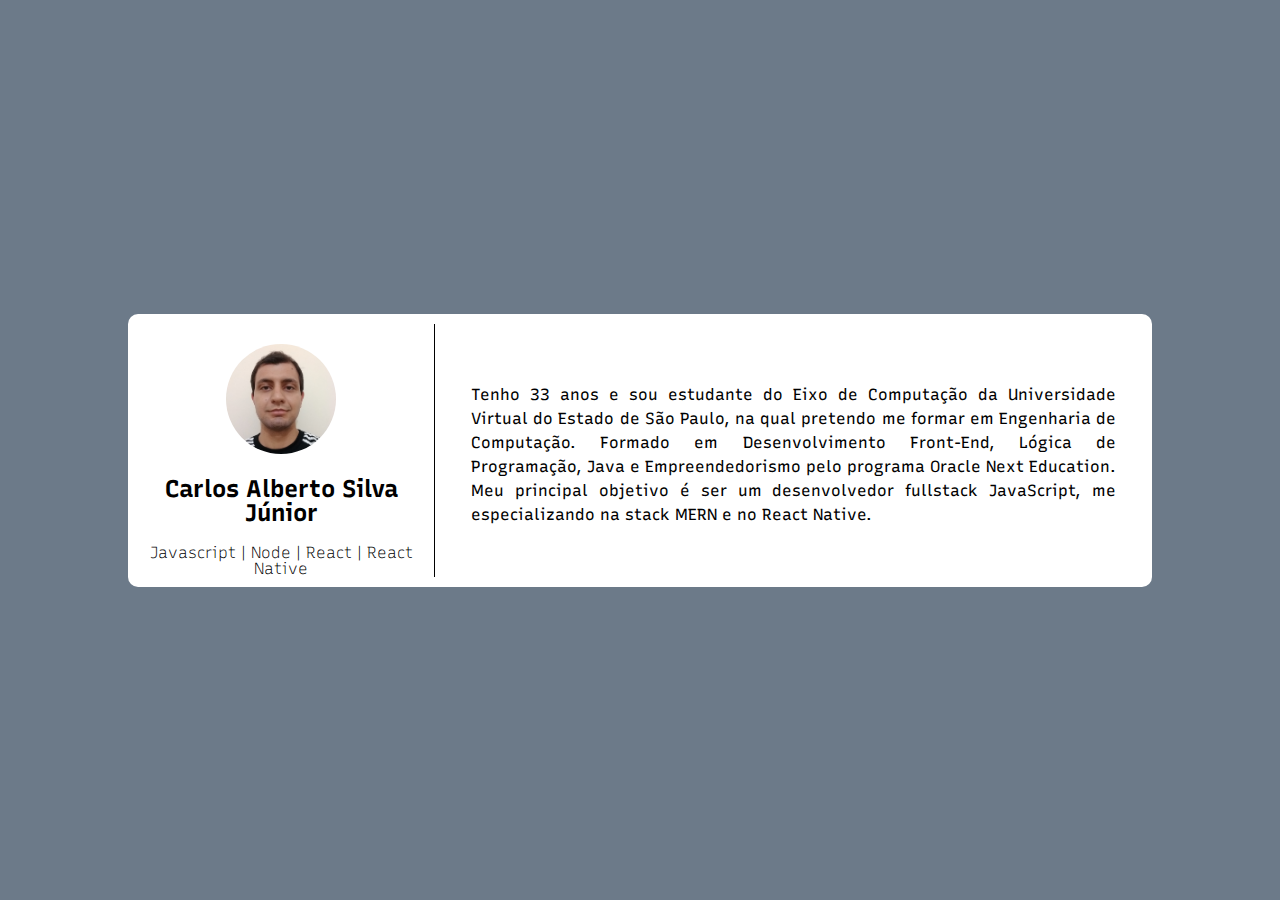
<file: index.html>
<!DOCTYPE html>
<html lang="pt-br">
<head>
    <meta charset="UTF-8">
    <meta name="viewport" content="width=device-width, initial-scale=1.0">
    <title>Carlos Alberto Silva Júnior</title>
    <link rel="stylesheet" href="./css/reset.css">
    <link rel="stylesheet" href="./css/estilo.css">
    <link href="https://fonts.googleapis.com/css2?family=Recursive:wght@300;400;700&display=swap" rel="stylesheet">
</head>
<body>
    <div class="container">
        <div class="box">
            <header class="header">
                <div class="meuNomeImagem">
                    <img src="./img/IMG_20200220_200325856.jpg" alt="Eu" class="minhaImagem">
                    <h1 class="titulo">Carlos Alberto Silva Júnior</h1>
                    <h2 class="skills">Javascript | Node | React | React Native</h2>
                </div>
                <div class="dados">
                    <p class="descricao">Tenho <span class="anos"></span> anos e sou estudante do Eixo de Computação da Universidade Virtual do Estado de São Paulo, na qual pretendo me formar em Engenharia de Computação. Formado em Desenvolvimento Front-End, Lógica de Programação, Java e Empreendedorismo pelo programa Oracle Next Education. Meu principal objetivo é ser um desenvolvedor fullstack JavaScript, me especializando na stack MERN e no React Native.</p>
                </div>                
            </header>
        </div>
    </div>
    <script src="./js/main.js"></script>
</body>
</html>
</file>
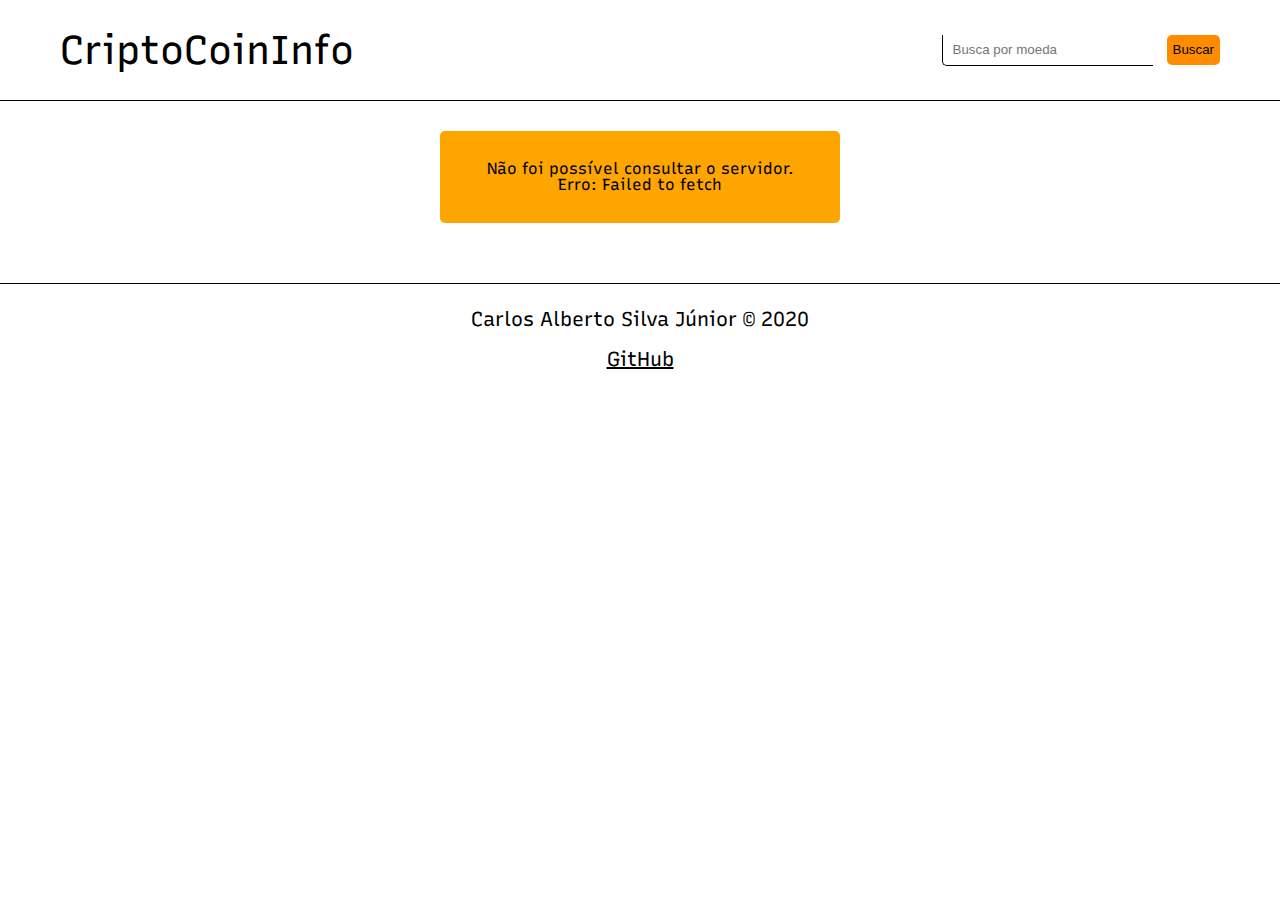
<file: criptocoininfo/index.html>
<!DOCTYPE html>
<html lang="pt-br">
  <head>
    <meta charset="UTF-8" />
    <meta name="viewport" content="width=device-width, initial-scale=1.0" />
    <title>CriptoCoinInfo</title>
    <link rel="stylesheet" href="./css/reset.css" />
    <link rel="stylesheet" href="./css/estilo.css" />
    <link rel="stylesheet" href="./css/media.css" />
    <link
      href="https://fonts.googleapis.com/css2?family=Recursive:wght@400;800&display=swap"
      rel="stylesheet"
    />
  </head>
  <body>
    <header id="header">
      <h1>CriptoCoinInfo</h1>
      <div id="pesquisa">
        <form id="form">
          <input type="text" placeholder="Busca por moeda" id="inputBusca" />
          <button type="submit" id="btn">Buscar</button>
        </form>
      </div>
    </header>
    <main>
      <div class="busca">
        <div class="aviso"></div>
        <a href="#" id="fechar">Fechar</a>
      </div>
      <div id="coins"></div>
      <script src="./js/listeners.js"></script>
      <script src="./js/api.js"></script>
      <script src="./js/api.js"></script>
    </main>
    <footer id="footer">
      <p class="autor">Carlos Alberto Silva Júnior &copy; 2020</p>
      <p>
        <a href="https://github.com/casjunior93" class="linkAutor">GitHub</a>
      </p>
    </footer>
  </body>
</html>
</file>
<file: css/estilo.css>
.container {
   width: 100vw;
   height: 100vh;
   background: #6C7A89;
   display: flex;
   flex-direction: row;
   justify-content: center;
   align-items: center
}

.box {
    width: 1024px;
    background: #fff;
    border-radius: 10px;
}

.header {
    display: flex;
    flex-wrap: wrap;
    justify-content: space-between;
    align-items: center;
    
}

.meuNomeImagem {
    width: 30%;
    min-width: 200px;
    border-right: 1px solid black;
    margin-top: 10px;
    margin-bottom: 10px;
    text-align: center;
    box-sizing: border-box;
}

.minhaImagem {
    width: 150px;
    height: 150px;
    border-radius: 50%;
    padding: 20px;
    margin: 0 auto;
    box-sizing: border-box;
}

.titulo {
    font-size: 1.5em;
    font-weight: 700;
    font-family: 'Recursive', sans-serif;
}

.skills {
    margin-top: 20px;
    font-weight: 300;
    font-family: 'Recursive', sans-serif;
}

.dados {
    display: flex;
    width: 70%;
    margin-top: 10px;
    box-sizing: border-box;
    text-align: justify;
    box-sizing: border-box;
}

.descricao {
    width: 90%;
    margin: 0 auto;
    font-weight: 400;
    font-family: 'Recursive', sans-serif;
    line-height: 1.5em;
}

.cert {
    width: 30px;
}
</file>
<file: criptocoininfo/css/estilo.css>
#header {
  display: flex;
  flex-wrap: wrap;
  justify-content: space-between;
  align-items: center;
  border-bottom: 1px solid black;
  margin-bottom: 30px;
  padding: 30px;
}

#header h1 {
  margin-left: 30px;
  font-style: 800;
  font-size: 40px;
  font-family: "Recursive", sans-serif;
}

#pesquisa {
  display: flex;
  margin-right: 30px;
}

input {
  width: 200px;
  height: 30px;
  border-left: 1px solid black;
  border-bottom: 1px solid black;
  border-right: 0;
  border-top: 0;
  border-radius: 0 0 0 5px;
  padding: 0 0 0 10px;
  margin-right: 10px;
}
button {
  height: 30px;
  background: darkorange;
  border: 0;
  border-radius: 5px;
}

.busca {
  display: none;
  width: 400px;
  margin: 0 auto;
  border: 0;
  border-radius: 5px;
  background: orange;
  padding: 20px;
  margin-bottom: 30px;
  text-align: center;
  box-sizing: border-box;
}

.resultadoBusca {
  font-style: 400;
  font-family: "Recursive", sans-serif;
  padding: 0px;
  line-height: 1.5em;
}

#fechar {
  text-decoration: underline;
  color: black;
  text-transform: uppercase;
}

#coins {
  display: grid;
  grid-template-columns: repeat(4, 1fr);
  grid-gap: 20px;
  max-width: 800px;
  margin: 0 auto;
}

p {
  padding: 10px;
  box-sizing: border-box;
  font-style: 400;
  font-family: "Recursive", sans-serif;
}

.media {
  flex: 1 1 200px;
  border-radius: 0 0 0 10px;
  padding: 10px;
  -webkit-box-shadow: 0px 7px 0px rgba(50, 50, 50, 0.55);
  -moz-box-shadow: 0px 7px 0px rgba(50, 50, 50, 0.55);
  box-shadow: 0px 0px 10px rgba(50, 50, 50, 0.55);
  min-width: 150px;
}

.media:hover {
  background: #000000;
  color: #ffffff;
}

#footer {
  border-top: 1px solid black;
  text-align: center;
  margin-top: 30px;
  width: 100%;
}

#footer p {
  font-size: 20px;
}

.autor {
  padding-top: 25px;
}

.linkAutor {
  text-decoration: underline;
  color: black;
}
</file>
<file: criptocoininfo/css/media.css>
@media (max-width: 830px) {
  #coins {
    grid-template-columns: repeat(3, 1fr);
    max-width: 95%;
    margin: 0 auto;
  }
}

@media (max-width: 700px) {
  #header {
    display: block;
    text-align: center;
    padding-bottom: 0;
  }
  #header h1 {
    margin-left: 0px;
  }
  #pesquisa {
    display: block;
    width: 300px;
    margin: 30px auto;
    padding-bottom: 0;
  }
  #coins {
    grid-template-columns: repeat(2, 1fr);
    max-width: 95%;
    margin: 0 auto;
  }
}

@media (max-width: 420px) {
  #coins {
    display: block;
  }

  .media {
    border-radius: 0;
    margin: 10px;
    -webkit-box-shadow: 0px 0px 0px rgba(50, 50, 50, 0.55);
    -moz-box-shadow: 0px 0px 0px rgba(50, 50, 50, 0.55);
    box-shadow: 0px 0px 0px rgba(50, 50, 50, 0.55);
    border: 1px solid #000000;
  }

  .busca {
    width: 350px;
    margin: 0 auto;
    margin-bottom: 30px;
    margin-top: 30px;
  }
}
</file>
